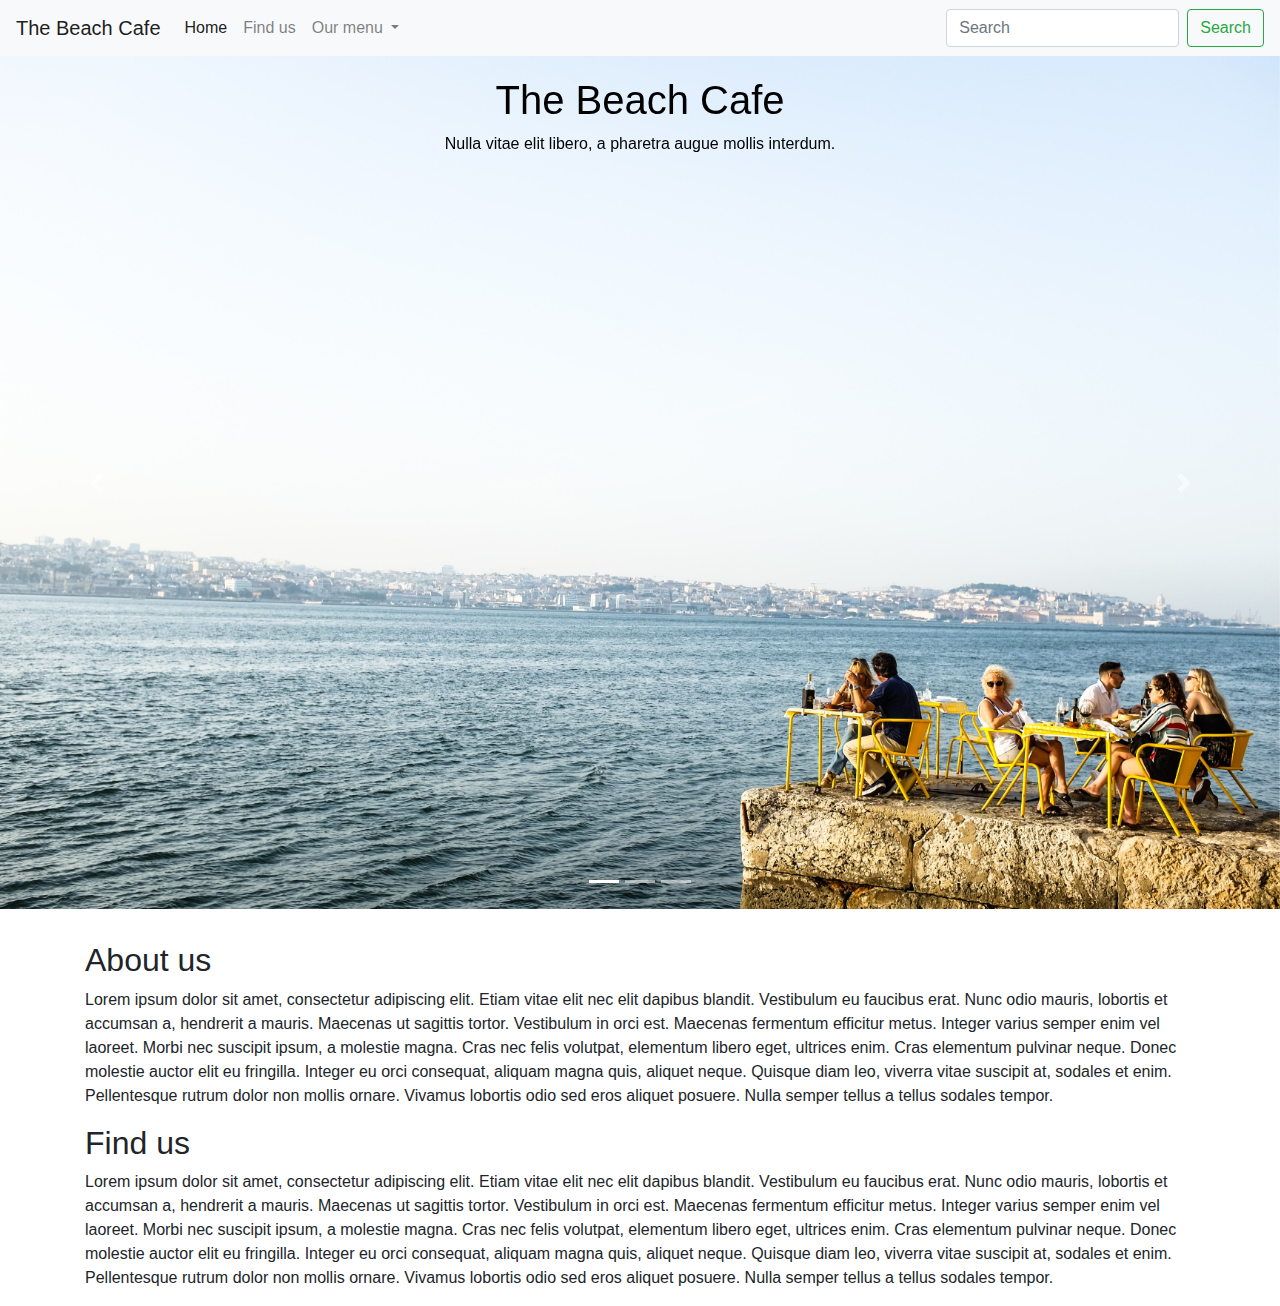
<file: index.html>
<!DOCTYPE html>
<html>
  <head>
    <title>The Beach Cafe</title>
    <link rel="stylesheet" href="https://stackpath.bootstrapcdn.com/bootstrap/4.5.2/css/bootstrap.min.css" integrity="sha384-JcKb8q3iqJ61gNV9KGb8thSsNjpSL0n8PARn9HuZOnIxN0hoP+VmmDGMN5t9UJ0Z" crossorigin="anonymous">
    <link rel='stylesheet' href="./css/main.css">
  </head>
  <body>

    <nav class="navbar fixed-top navbar-expand-lg navbar-light bg-light">
      <a class="navbar-brand" href="./index.html">The Beach Cafe</a>
      <button class="navbar-toggler" type="button" data-toggle="collapse" data-target="#navbarSupportedContent" aria-controls="navbarSupportedContent" aria-expanded="false" aria-label="Toggle navigation">
        <span class="navbar-toggler-icon"></span>
      </button>
    
      <div class="collapse navbar-collapse" id="navbarSupportedContent">
        <ul class="navbar-nav mr-auto">
          <li class="nav-item active">
            <a class="nav-link" href="./index.html">Home <span class="sr-only">(current)</span></a>
          </li>
          <li class="nav-item">
            <a class="nav-link" href="./index.html#find-us">Find us</a>
          </li>
          <li class="nav-item dropdown">
            <a class="nav-link dropdown-toggle" href="./menu.html" id="navbarDropdown" role="button" data-toggle="dropdown" aria-haspopup="true" aria-expanded="false">
              Our menu
            </a>
            <div class="dropdown-menu" aria-labelledby="navbarDropdown">
              <a class="dropdown-item" href="./menu.html#breakfast">Breakfast</a>
              <a class="dropdown-item" href="./menu.html#lunch">Lunch</a>
              <a class="dropdown-item" href="./menu.html#dinner">Dinner</a>
              <a class="dropdown-item" href="./menu.html#beverages">Beverages</a>
            </div>
          </li>
        </ul>
        <form class="form-inline my-2 my-lg-0">
          <input class="form-control mr-sm-2" type="search" placeholder="Search" aria-label="Search">
          <button class="btn btn-outline-success my-2 my-sm-0" type="submit">Search</button>
        </form>
      </div>
    </nav>

    <main>
      <div id="carouselExampleCaptions" class="carousel slide" data-ride="carousel">
        <ol class="carousel-indicators">
          <li data-target="#carouselExampleCaptions" data-slide-to="0" class="active"></li>
          <li data-target="#carouselExampleCaptions" data-slide-to="1"></li>
          <li data-target="#carouselExampleCaptions" data-slide-to="2"></li>
        </ol>
        <div class="carousel-inner">
          <div class="carousel-item active">
            <img src='./img/beach-cafe.jpg' class="d-block w-100" alt="...">
            <div class="carousel-caption d-none d-md-flex">
              <div>
                <h1>The Beach Cafe</h1>
                <p>Nulla vitae elit libero, a pharetra augue mollis interdum.</p>
              </div>
            </div>
          </div>
          <div class="carousel-item">
            <img src='./img/beach-cafe.jpg' class="d-block w-100" alt="...">
            <div class="carousel-caption d-none d-md-flex">
              <div>
                <h5>Second slide label</h5>
                <p>Lorem ipsum dolor sit amet, consectetur adipiscing elit.</p>
              </div>
            </div>
          </div>
          <div class="carousel-item">
            <img src='./img/beach-cafe.jpg' class="d-block w-100" alt="...">
            <div class="carousel-caption d-none d-md-flex">
              <div>
                <h5>Third slide label</h5>
                <p>Praesent commodo cursus magna, vel scelerisque nisl consectetur.</p>
              </div>
            </div>
          </div>
        </div>
        <a class="carousel-control-prev" href="#carouselExampleCaptions" role="button" data-slide="prev">
          <span class="carousel-control-prev-icon" aria-hidden="true"></span>
          <span class="sr-only">Previous</span>
        </a>
        <a class="carousel-control-next" href="#carouselExampleCaptions" role="button" data-slide="next">
          <span class="carousel-control-next-icon" aria-hidden="true"></span>
          <span class="sr-only">Next</span>
        </a>
      </div>

      <div class="container">
        <section>
          <h2>About us</h2>
          <p>Lorem ipsum dolor sit amet, consectetur adipiscing elit. Etiam vitae elit nec elit dapibus blandit. Vestibulum eu faucibus erat. Nunc odio mauris, lobortis et accumsan a, hendrerit a mauris. Maecenas ut sagittis tortor. Vestibulum in orci est. Maecenas fermentum efficitur metus. Integer varius semper enim vel laoreet. Morbi nec suscipit ipsum, a molestie magna. Cras nec felis volutpat, elementum libero eget, ultrices enim. Cras elementum pulvinar neque. Donec molestie auctor elit eu fringilla. Integer eu orci consequat, aliquam magna quis, aliquet neque. Quisque diam leo, viverra vitae suscipit at, sodales et enim. Pellentesque rutrum dolor non mollis ornare. Vivamus lobortis odio sed eros aliquet posuere. Nulla semper tellus a tellus sodales tempor.</p>
        </section>
  
        <section id="find-us">
          <h2>Find us</h2>
          <p>Lorem ipsum dolor sit amet, consectetur adipiscing elit. Etiam vitae elit nec elit dapibus blandit. Vestibulum eu faucibus erat. Nunc odio mauris, lobortis et accumsan a, hendrerit a mauris. Maecenas ut sagittis tortor. Vestibulum in orci est. Maecenas fermentum efficitur metus. Integer varius semper enim vel laoreet. Morbi nec suscipit ipsum, a molestie magna. Cras nec felis volutpat, elementum libero eget, ultrices enim. Cras elementum pulvinar neque. Donec molestie auctor elit eu fringilla. Integer eu orci consequat, aliquam magna quis, aliquet neque. Quisque diam leo, viverra vitae suscipit at, sodales et enim. Pellentesque rutrum dolor non mollis ornare. Vivamus lobortis odio sed eros aliquet posuere. Nulla semper tellus a tellus sodales tempor.</p>
        </section>
      </div>

      <button class="btn btn-primary d-none" id="go-to-top">Go to top</button>
    </main>

    <script src="https://code.jquery.com/jquery-3.5.1.slim.min.js" integrity="sha384-DfXdz2htPH0lsSSs5nCTpuj/zy4C+OGpamoFVy38MVBnE+IbbVYUew+OrCXaRkfj" crossorigin="anonymous"></script>
    <script src="https://cdn.jsdelivr.net/npm/popper.js@1.16.1/dist/umd/popper.min.js" integrity="sha384-9/reFTGAW83EW2RDu2S0VKaIzap3H66lZH81PoYlFhbGU+6BZp6G7niu735Sk7lN" crossorigin="anonymous"></script>
    <script src="https://stackpath.bootstrapcdn.com/bootstrap/4.5.2/js/bootstrap.min.js" integrity="sha384-B4gt1jrGC7Jh4AgTPSdUtOBvfO8shuf57BaghqFfPlYxofvL8/KUEfYiJOMMV+rV" crossorigin="anonymous"></script>
    <script src="./js/app.js"></script>
  </body>
</html>
</file>
<file: css/main.css>
.carousel-caption {
  color: black;
  width: 100%;
  height: 100%;
  top: 0;
  right: 0;
  left: 0;
  bottom: 0;
  align-content: center;
  justify-content: center;
}

.carousel-caption div {
  display: inline-block;
  height: auto;
}

.carousel-control-next, .carousel-control-prev {
  color: black;
}

main {
  padding-top: 56px;
}

main .container {
  padding-top: 2rem;
}

.menu h1 {
  margin-bottom: 2rem;
}
.menu h2 {
  font-size: 1.5rem;
  margin-bottom: 1.25rem;
}

.menu-section {
  margin-bottom: 1.5rem;  
}

#go-to-top {
  position: fixed;
  bottom: 20px;
  right: 20px;
  z-index: 50;
}
</file>
